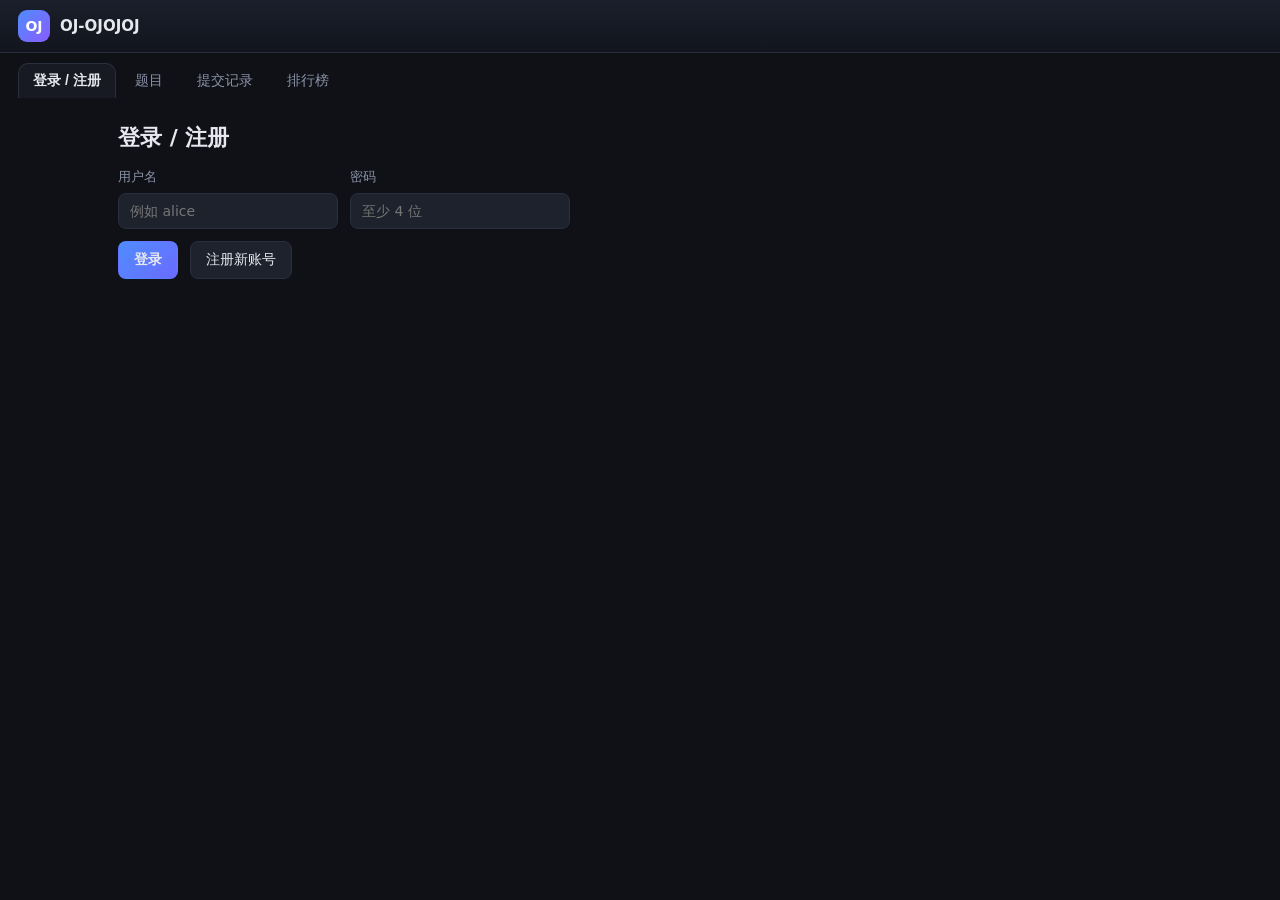
<file: index.html>
<!DOCTYPE html>
<html lang="zh-CN">
<head>
<meta charset="utf-8">
<meta name="viewport" content="width=device-width, initial-scale=1">
<title>OJ-OJOJOJ · 在线判题</title>
<link rel="stylesheet" href="assets/style.css?v=p293e1b7">
</head>
<body>

<header class="topbar">
  <div class="brand">
    <span class="logo">OJ</span>
    <span>OJ-OJOJOJ</span>
  </div>
  <div class="spacer"></div>
  <span id="session" class="session"></span>
</header>

<nav class="tabs">
  <button class="tab active" data-tab="login">登录 / 注册</button>
  <button class="tab" data-tab="problems">题目</button>
  <button class="tab" data-tab="mine">提交记录</button>
  <button class="tab" data-tab="rank">排行榜</button>
</nav>

<main class="wrap">

  <!-- ============================ 登录 / 注册 ============================ -->
  <section class="panel active" data-panel="login">
    <h1>登录 / 注册</h1>
    <div class="row">
      <label>用户名 <input id="login-user" autocomplete="username" placeholder="例如 alice"></label>
      <label>密码 <input id="login-pass" type="password" autocomplete="current-password" placeholder="至少 4 位"></label>
    </div>
    <div class="row">
      <button id="btn-login" class="primary">登录</button>
      <button id="btn-register">注册新账号</button>
    </div>
    <div id="auth-status" class="status-line hidden"><span class="dot"></span><span id="auth-status-text"></span></div>
    <div id="auth-progress" class="progress-bar hidden"></div>
  </section>

  <!-- ============================ 题目 ============================ -->
  <section class="panel" data-panel="problems">
    <div class="row between">
      <h1>题目</h1>
      <button id="btn-reload-problems">刷新</button>
    </div>
    <div id="problem-list" class="list"></div>
  </section>

  <!-- ============================ 做题（从题目列表进入，不占标签页） ============================ -->
  <section class="panel" data-panel="submit">
    <div class="row between">
      <button id="btn-back-problems" class="ghost">← 返回题目列表</button>
      <span id="p-meta" class="muted small"></span>
    </div>
    <h2><span id="p-pid" class="pid">—</span> <span id="p-title"></span></h2>
    <div id="p-statement" class="statement"></div>
    <div id="p-samples"></div>

    <div class="row between">
      <label>语言
        <select id="lang">
          <option value="cpp">C++17</option>
          <option value="c">C11</option>
          <option value="py">Python 3</option>
        </select>
      </label>
      <button id="btn-submit" class="primary">提交评测</button>
    </div>
    <textarea id="code" spellcheck="false" placeholder="在这里粘贴代码…"></textarea>

    <h3>评测结果</h3>
    <div id="watch-list" class="list"></div>
  </section>

  <!-- ============================ 提交记录 ============================ -->
  <section class="panel" data-panel="mine">
    <div class="row between">
      <h1>提交记录</h1>
      <button id="btn-reload-mine">刷新</button>
    </div>
    <div id="mine-list" class="list"></div>
  </section>

  <!-- ============================ 排行榜（ACM 赛制） ============================ -->
  <section class="panel" data-panel="rank">
    <div class="row between">
      <h1>排行榜 <span id="rank-mode" class="muted small"></span></h1>
      <button id="btn-reload-rank">刷新</button>
    </div>
    <div class="acm-wrap">
      <table class="table acm">
        <thead><tr id="rank-head"><th>#</th><th>用户</th><th>通过</th><th>罚时</th></tr></thead>
        <tbody id="rank-body"></tbody>
      </table>
    </div>
    <p class="muted small">ACM 赛制：先按通过题数排序，题数相同看罚时。
      罚时 = 每题首次 AC 距开赛的分钟数 + 20 分钟 × 该题首次 AC 前的失败次数；绿色数字为该题用时（分钟）。</p>
  </section>

</main>

<div id="toast" class="toast"></div>
<!-- 诊断日志：不在界面上显示，出问题时可在控制台执行 showLog() 查看 -->
<div id="log" class="logbox" hidden></div>

<script src="assets/config.js?v=p293e1b7"></script>
<script src="assets/crypto.js?v=p293e1b7"></script>
<script src="assets/tinywebdb.js?v=p293e1b7"></script>
<script src="assets/app.js?v=p293e1b7"></script>
<script>
  /* 排错用：控制台里敲 showLog() 就把隐藏的日志显示出来 */
  window.showLog = function () {
    var el = document.getElementById('log');
    if (el) { el.hidden = false; el.scrollIntoView(); }
  };
</script>
</body>
</html>
</file>
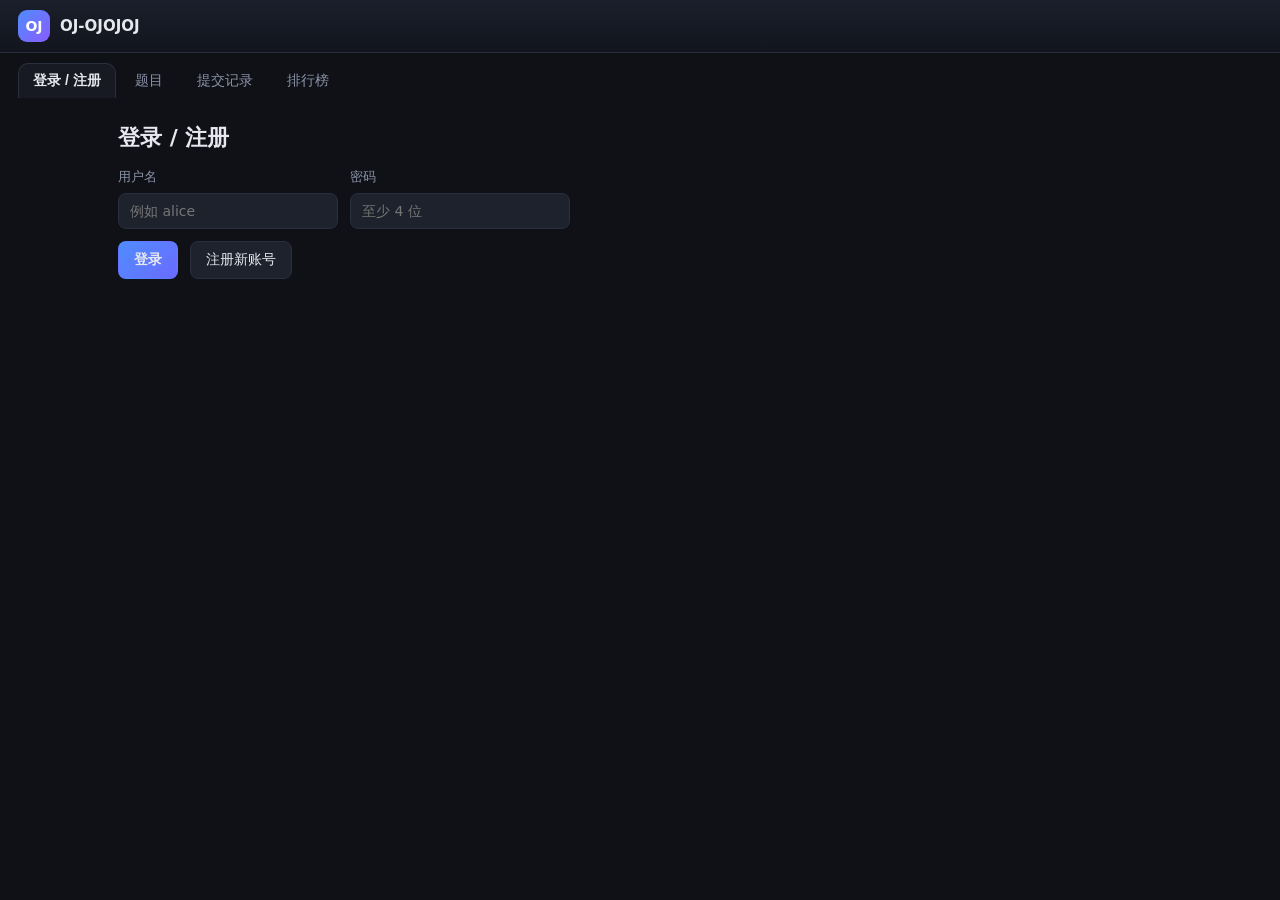
<file: frontend/index.html>
<!DOCTYPE html>
<html lang="zh-CN">
<head>
<meta charset="utf-8">
<meta name="viewport" content="width=device-width, initial-scale=1">
<title>OJ-OJOJOJ · 在线判题</title>
<link rel="stylesheet" href="assets/style.css?v=pa6bb251">
</head>
<body>

<header class="topbar">
  <div class="brand">
    <span class="logo">OJ</span>
    <span>OJ-OJOJOJ</span>
  </div>
  <div class="spacer"></div>
  <span id="session" class="session"></span>
</header>

<nav class="tabs">
  <button class="tab active" data-tab="login">登录 / 注册</button>
  <button class="tab" data-tab="problems">题目</button>
  <button class="tab" data-tab="mine">提交记录</button>
  <button class="tab" data-tab="rank">排行榜</button>
</nav>

<main class="wrap">

  <!-- ============================ 登录 / 注册 ============================ -->
  <section class="panel active" data-panel="login">
    <h1>登录 / 注册</h1>
    <div class="row">
      <label>用户名 <input id="login-user" autocomplete="username" placeholder="例如 alice"></label>
      <label>密码 <input id="login-pass" type="password" autocomplete="current-password" placeholder="至少 4 位"></label>
    </div>
    <div class="row">
      <button id="btn-login" class="primary">登录</button>
      <button id="btn-register">注册新账号</button>
    </div>
    <div id="auth-status" class="status-line hidden"><span class="dot"></span><span id="auth-status-text"></span></div>
    <div id="auth-progress" class="progress-bar hidden"></div>
  </section>

  <!-- ============================ 题目 ============================ -->
  <section class="panel" data-panel="problems">
    <div class="row between">
      <h1>题目</h1>
      <button id="btn-reload-problems">刷新</button>
    </div>
    <div id="problem-list" class="list"></div>
  </section>

  <!-- ============================ 做题（从题目列表进入，不占标签页） ============================ -->
  <section class="panel" data-panel="submit">
    <div class="row between">
      <button id="btn-back-problems" class="ghost">← 返回题目列表</button>
      <span id="p-meta" class="muted small"></span>
    </div>
    <h2><span id="p-pid" class="pid">—</span> <span id="p-title"></span></h2>
    <div id="p-statement" class="statement"></div>
    <div id="p-samples"></div>

    <div class="row between">
      <label>语言
        <select id="lang">
          <option value="cpp">C++17</option>
          <option value="c">C11</option>
          <option value="py">Python 3</option>
        </select>
      </label>
      <button id="btn-submit" class="primary">提交评测</button>
    </div>
    <textarea id="code" spellcheck="false" placeholder="在这里粘贴代码…"></textarea>

    <h3>评测结果</h3>
    <div id="watch-list" class="list"></div>
  </section>

  <!-- ============================ 提交记录 ============================ -->
  <section class="panel" data-panel="mine">
    <div class="row between">
      <h1>提交记录</h1>
      <button id="btn-reload-mine">刷新</button>
    </div>
    <div id="mine-list" class="list"></div>
  </section>

  <!-- ============================ 排行榜（ACM 赛制） ============================ -->
  <section class="panel" data-panel="rank">
    <div class="row between">
      <h1>排行榜 <span id="rank-mode" class="muted small"></span></h1>
      <button id="btn-reload-rank">刷新</button>
    </div>
    <div class="acm-wrap">
      <table class="table acm">
        <thead><tr id="rank-head"><th>#</th><th>用户</th><th>通过</th><th>罚时</th></tr></thead>
        <tbody id="rank-body"></tbody>
      </table>
    </div>
    <p class="muted small">ACM 赛制：先按通过题数排序，题数相同看罚时。
      罚时 = 每题首次 AC 距开赛的分钟数 + 20 分钟 × 该题首次 AC 前的失败次数；绿色数字为该题用时（分钟）。</p>
  </section>

</main>

<div id="toast" class="toast"></div>
<!-- 诊断日志：不在界面上显示，出问题时可在控制台执行 showLog() 查看 -->
<div id="log" class="logbox" hidden></div>

<script src="assets/config.js?v=pa6bb251"></script>
<script src="assets/crypto.js?v=pa6bb251"></script>
<script src="assets/tinywebdb.js?v=pa6bb251"></script>
<script src="assets/app.js?v=pa6bb251"></script>
<script>
  /* 排错用：控制台里敲 showLog() 就把隐藏的日志显示出来 */
  window.showLog = function () {
    var el = document.getElementById('log');
    if (el) { el.hidden = false; el.scrollIntoView(); }
  };
</script>
</body>
</html>
</file>
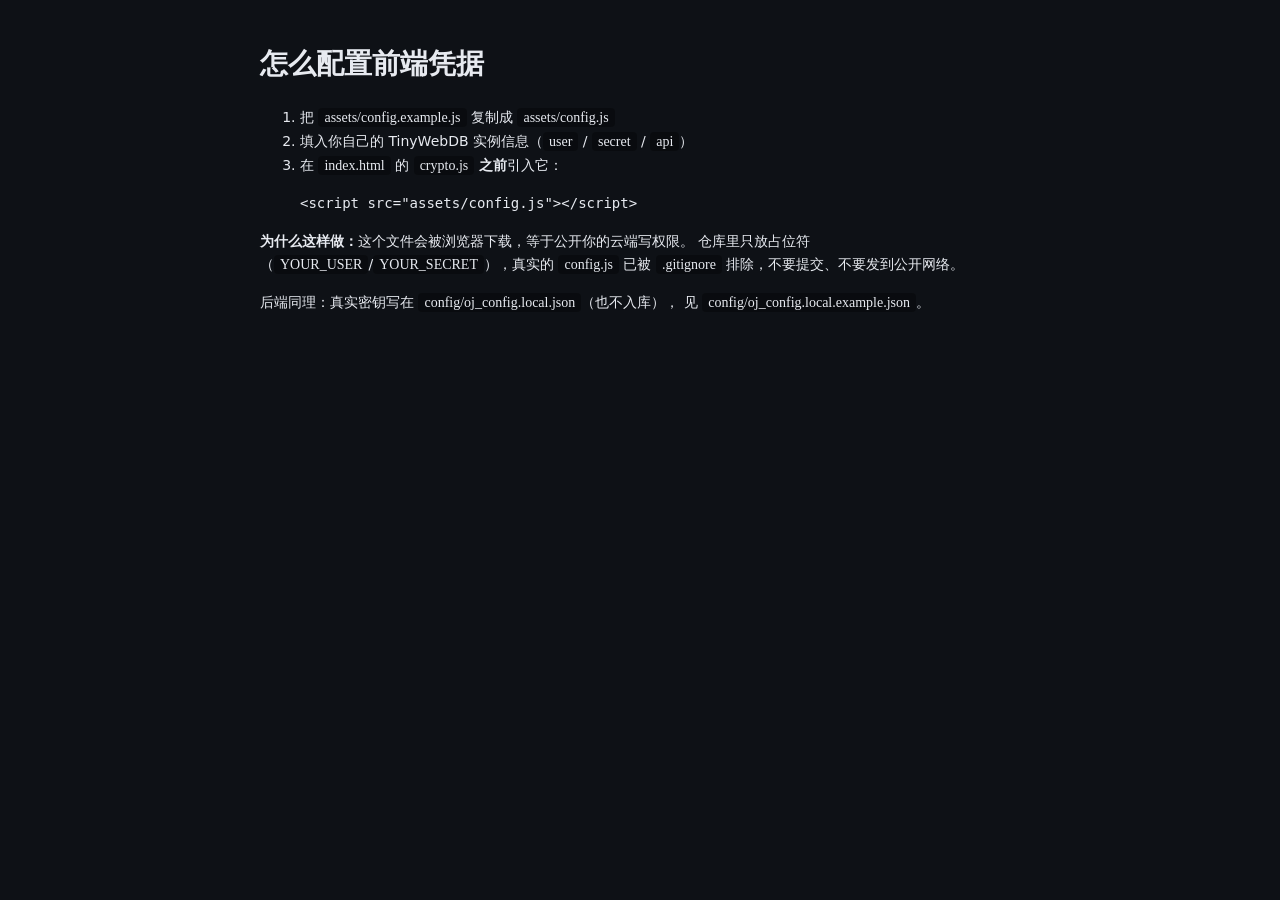
<file: assets/config.example.html>
<!DOCTYPE html>
<html lang="zh-CN">
<head>
<meta charset="utf-8">
<meta name="viewport" content="width=device-width, initial-scale=1">
<title>OJ 前端配置示例</title>
<style>body{background:#0e1116;color:#e7eaf0;font:14px/1.7 system-ui,"Microsoft YaHei";max-width:760px;margin:40px auto;padding:0 20px}code{background:#00000055;padding:2px 6px;border-radius:4px;font-family:ui-monospace,Consolas}</style>
</head>
<body>
<h1>怎么配置前端凭据</h1>
<ol>
  <li>把 <code>assets/config.example.js</code> 复制成 <code>assets/config.js</code></li>
  <li>填入你自己的 TinyWebDB 实例信息（<code>user</code> / <code>secret</code> / <code>api</code>）</li>
  <li>在 <code>index.html</code> 的 <code>crypto.js</code> <b>之前</b>引入它：
    <pre>&lt;script src="assets/config.js"&gt;&lt;/script&gt;</pre>
  </li>
</ol>
<p><b>为什么这样做：</b>这个文件会被浏览器下载，等于公开你的云端写权限。
仓库里只放占位符（<code>YOUR_USER</code>/<code>YOUR_SECRET</code>），真实的 <code>config.js</code>
已被 <code>.gitignore</code> 排除，不要提交、不要发到公开网络。</p>
<p>后端同理：真实密钥写在 <code>config/oj_config.local.json</code>（也不入库），
见 <code>config/oj_config.local.example.json</code>。</p>
</body>
</html>
</file>
<file: assets/style.css>
/* ============================================================================
 *  Oj-OJOJOJ 前端样式（纯 CSS，无框架）
 * ==========================================================================*/
:root {
  --bg: #0f1117;
  --panel: #171a23;
  --panel2: #1e222d;
  --line: #2a2f3d;
  --fg: #e6e8ee;
  --muted: #8b93a7;
  --accent: #4f8cff;
  --ok: #35c98a;
  --bad: #ff5c7a;
  --warn: #f5b942;
  --mono: ui-monospace, SFMono-Regular, Menlo, Consolas, "Liberation Mono", monospace;
}

* { box-sizing: border-box; }

body {
  margin: 0;
  background: var(--bg);
  color: var(--fg);
  font: 15px/1.6 system-ui, -apple-system, "Segoe UI", "Microsoft YaHei", sans-serif;
}

code { font-family: var(--mono); background: #00000055; padding: 1px 5px; border-radius: 4px; font-size: .92em; }

/* ------------------------------------------------------------- 顶栏 */
.topbar {
  display: flex; align-items: center; gap: 10px; flex-wrap: wrap;
  padding: 10px 18px; background: linear-gradient(180deg, #1a1f2b, #12151d);
  border-bottom: 1px solid var(--line); position: sticky; top: 0; z-index: 20;
}
.brand { display: flex; align-items: center; gap: 10px; font-weight: 700; }
.logo {
  display: inline-grid; place-items: center; width: 32px; height: 32px; border-radius: 9px;
  background: linear-gradient(135deg, #4f8cff, #8a5cff); color: #fff; font-weight: 800; font-size: 14px;
}
.spacer { flex: 1; }
.session { display: flex; align-items: center; gap: 8px; }
.pill {
  padding: 3px 10px; border-radius: 999px; font-size: 12px;
  background: var(--panel2); border: 1px solid var(--line); color: var(--muted);
}
.pill.ok { color: var(--ok); border-color: #35c98a55; }
.pill.bad { color: var(--bad); border-color: #ff5c7a55; }

/* ------------------------------------------------------------- 标签页 */
.tabs { display: flex; gap: 4px; padding: 10px 18px 0; flex-wrap: wrap; }
.tab {
  background: transparent; border: 1px solid transparent; border-bottom: none;
  color: var(--muted); padding: 8px 14px; border-radius: 10px 10px 0 0; cursor: pointer; font-size: 14px;
}
.tab:hover { color: var(--fg); background: #ffffff08; }
.tab.active { color: var(--fg); background: var(--panel); border-color: var(--line); font-weight: 600; }

/* ------------------------------------------------------------- 主区 */
.wrap { max-width: 1080px; margin: 0 auto; padding: 22px 18px 80px; }
.panel { display: none; }
.panel.active { display: block; }
h1 { font-size: 22px; margin: 0 0 12px; }
h2 { font-size: 18px; margin: 0; }
h3 { font-size: 15px; margin: 20px 0 8px; }
.muted { color: var(--muted); }
.small { font-size: 12.5px; }
.ok { color: var(--ok); }
.bad { color: var(--bad); }
.ac { color: var(--ok); }

.row { display: flex; gap: 12px; align-items: flex-end; flex-wrap: wrap; margin: 12px 0; }
.row.between { justify-content: space-between; align-items: center; }
label { display: flex; flex-direction: column; gap: 5px; font-size: 13px; color: var(--muted); }
input, select, textarea {
  background: var(--panel2); color: var(--fg); border: 1px solid var(--line);
  border-radius: 8px; padding: 9px 11px; font-size: 14px; font-family: inherit;
}
input { min-width: 220px; }
button {
  background: var(--panel2); color: var(--fg); border: 1px solid var(--line);
  border-radius: 8px; padding: 9px 15px; font-size: 14px; cursor: pointer;
}
button:hover { border-color: var(--accent); }
button.primary { background: linear-gradient(135deg, #4f8cff, #6b6bff); border-color: transparent; font-weight: 600; }
button.ghost { background: transparent; padding: 4px 10px; font-size: 12.5px; }

/* ------------------------------------------------------------- 卡片 */
.list { display: flex; flex-direction: column; gap: 10px; }
.card {
  background: var(--panel); border: 1px solid var(--line); border-radius: 12px; padding: 12px 14px;
}
.problem, .sub, .watch { cursor: pointer; transition: border-color .15s, transform .15s; }
.problem:hover, .sub:hover { border-color: var(--accent); transform: translateY(-1px); }
.prow { display: flex; align-items: center; gap: 10px; flex-wrap: wrap; }
.pid { font-family: var(--mono); color: var(--accent); font-weight: 600; }
.ptitle { font-weight: 600; }
.badge {
  font-size: 12px; padding: 2px 9px; border-radius: 999px;
  background: #ffffff10; border: 1px solid var(--line); color: var(--muted);
}
.badge.ac { color: var(--ok); border-color: #35c98a55; }
.badge.warn { color: var(--warn); border-color: #f5b94255; }

.statement { white-space: pre-wrap; background: var(--panel); border: 1px solid var(--line);
  border-radius: 12px; padding: 14px; margin: 10px 0; }
.sample pre { background: #0c0e14; border: 1px solid var(--line); border-radius: 10px;
  padding: 10px; overflow: auto; font-family: var(--mono); font-size: 13px; }

textarea#code {
  width: 100%; min-height: 320px; font-family: var(--mono); font-size: 13.5px;
  line-height: 1.55; tab-size: 4; white-space: pre; overflow: auto;
}

/* ------------------------------------------------------------- 结果 */
.verdict { font-size: 26px; font-weight: 800; margin: 8px 0 2px; }
table.cases, table.table { width: 100%; border-collapse: collapse; margin-top: 8px; font-size: 13.5px; }
table.cases th, table.table th { text-align: left; color: var(--muted); font-weight: 600;
  border-bottom: 1px solid var(--line); padding: 6px 8px; }
table.cases td, table.table td { border-bottom: 1px solid #ffffff0a; padding: 6px 8px; }
details { margin-top: 8px; }
details pre { background: #0c0e14; border: 1px solid var(--line); border-radius: 8px;
  padding: 10px; overflow: auto; font-size: 12.5px; }
table.cases details.stderr summary { color: var(--bad); cursor: pointer; font-size: 12px; }
table.cases details.stderr pre { max-height: 180px; white-space: pre-wrap; color: #ffb3c1; }
details.src { border: 1px solid var(--line); border-radius: 10px; padding: 8px 10px; background: #0d1016; }
details.src > summary { cursor: pointer; color: var(--accent); font-size: 13px; }
details.src > summary button { float: right; margin-top: -2px; }
pre.code { max-height: 340px; overflow: auto; background: #080a0e; border: 1px solid var(--line);
  border-radius: 8px; padding: 10px; font-family: var(--mono); font-size: 12.5px; white-space: pre; }

/* ------------------------------------------------------------- 其它 */
.steps { padding-left: 22px; }
.steps li { margin: 7px 0; }
.logbox {
  height: 220px; overflow: auto; background: #0c0e14; border: 1px solid var(--line);
  border-radius: 10px; padding: 10px; font-family: var(--mono); font-size: 12.5px;
}
.log-line { white-space: pre-wrap; }
.log-line.ok { color: var(--ok); }
.log-line.err { color: var(--bad); }
.log-line.warn { color: var(--warn); }
.log-line.info { color: var(--muted); }

.toast {
  position: fixed; left: 50%; bottom: 28px; transform: translate(-50%, 20px);
  background: var(--panel2); border: 1px solid var(--line); color: var(--fg);
  padding: 11px 18px; border-radius: 10px; opacity: 0; pointer-events: none;
  transition: opacity .2s, transform .2s; z-index: 50; max-width: 90vw;
}
.toast.show { opacity: 1; transform: translate(-50%, 0); }
.toast.ok { border-color: #35c98a88; }
.toast.bad { border-color: #ff5c7a88; }

/* ---------------- 操作反馈：按钮转圈 + 进度行 ---------------- */
.btn-busy {
  position: relative;
  padding-left: 28px !important;
  opacity: .8;
  cursor: progress;
}
.btn-busy::before {
  content: '';
  position: absolute;
  left: 10px;
  top: 50%;
  width: 11px;
  height: 11px;
  margin-top: -6px;
  border: 2px solid currentColor;
  border-right-color: transparent;
  border-radius: 50%;
  animation: oj-spin .7s linear infinite;
}
@keyframes oj-spin { to { transform: rotate(360deg); } }

.status-line {
  display: flex;
  align-items: center;
  gap: 8px;
  margin-top: 12px;
  min-height: 20px;
  font-size: 13px;
  color: var(--muted);
}
.status-line.hidden { display: none; }
.status-line .dot {
  width: 8px;
  height: 8px;
  flex: 0 0 8px;
  border-radius: 50%;
  background: var(--accent);
  animation: oj-pulse 1s ease-in-out infinite;
}
.status-line.ok { color: var(--ok); }
.status-line.ok .dot { background: var(--ok); animation: none; }
.status-line.bad { color: var(--bad); }
.status-line.bad .dot { background: var(--bad); animation: none; }
.status-line.warn { color: var(--warn); }
.status-line.warn .dot { background: var(--warn); }
@keyframes oj-pulse { 0%,100% { opacity: 1; } 50% { opacity: .25; } }

.progress-bar {
  position: relative;
  height: 3px;
  margin-top: 10px;
  border-radius: 2px;
  background: var(--line);
  overflow: hidden;
}
.progress-bar.hidden { display: none; }
.progress-bar::after {
  content: '';
  position: absolute;
  left: -40%;
  width: 40%;
  height: 100%;
  background: var(--accent);
  border-radius: 2px;
  animation: oj-slide 1.2s ease-in-out infinite;
}
@keyframes oj-slide { 0% { left: -40%; } 100% { left: 100%; } }

/* ---------------- ACM 赛制排行榜 ---------------- */
.acm-wrap { overflow-x: auto; }
table.table.acm { width: auto; min-width: 100%; }
table.table.acm th, table.table.acm td { padding: 6px 10px; text-align: center; white-space: nowrap; }
table.table.acm th:nth-child(2), table.table.acm td:nth-child(2) { text-align: left; }
table.table.acm td.pcol { min-width: 56px; font-variant-numeric: tabular-nums; }
table.table.acm td.pcol.ac { color: var(--ok); background: #35c98a14; font-weight: 600; }
table.table.acm td.pcol.ac .fails { color: var(--warn); font-weight: 400; font-size: 11px; margin-left: 3px; }
table.table.acm td.pcol.try { color: var(--bad); background: #ff5c7a0f; }
table.table.acm td.pcol.empty { color: var(--line); }
table.table.acm thead th.pcol { font-family: var(--mono); font-size: 12px; }
table.table.acm tbody tr:hover { background: var(--panel2); }

pre.codebox {
  background: var(--panel2);
  border: 1px solid var(--line);
  border-radius: 6px;
  padding: 10px;
  max-height: 280px;
  overflow: auto;
  font-family: var(--mono);
  font-size: 12px;
  white-space: pre;
  margin: 6px 0 0;
}
.badge.bad { color: var(--bad); border-color: #ff5c7a55; }

@media (max-width: 680px) {
  input { min-width: 0; width: 100%; }
  .row { align-items: stretch; }
  .row > * { flex: 1 1 100%; }
}
</file>
<file: frontend/assets/style.css>
/* ============================================================================
 *  Oj-OJOJOJ 前端样式（纯 CSS，无框架）
 * ==========================================================================*/
:root {
  --bg: #0f1117;
  --panel: #171a23;
  --panel2: #1e222d;
  --line: #2a2f3d;
  --fg: #e6e8ee;
  --muted: #8b93a7;
  --accent: #4f8cff;
  --ok: #35c98a;
  --bad: #ff5c7a;
  --warn: #f5b942;
  --mono: ui-monospace, SFMono-Regular, Menlo, Consolas, "Liberation Mono", monospace;
}

* { box-sizing: border-box; }

body {
  margin: 0;
  background: var(--bg);
  color: var(--fg);
  font: 15px/1.6 system-ui, -apple-system, "Segoe UI", "Microsoft YaHei", sans-serif;
}

code { font-family: var(--mono); background: #00000055; padding: 1px 5px; border-radius: 4px; font-size: .92em; }

/* ------------------------------------------------------------- 顶栏 */
.topbar {
  display: flex; align-items: center; gap: 10px; flex-wrap: wrap;
  padding: 10px 18px; background: linear-gradient(180deg, #1a1f2b, #12151d);
  border-bottom: 1px solid var(--line); position: sticky; top: 0; z-index: 20;
}
.brand { display: flex; align-items: center; gap: 10px; font-weight: 700; }
.logo {
  display: inline-grid; place-items: center; width: 32px; height: 32px; border-radius: 9px;
  background: linear-gradient(135deg, #4f8cff, #8a5cff); color: #fff; font-weight: 800; font-size: 14px;
}
.spacer { flex: 1; }
.session { display: flex; align-items: center; gap: 8px; }
.pill {
  padding: 3px 10px; border-radius: 999px; font-size: 12px;
  background: var(--panel2); border: 1px solid var(--line); color: var(--muted);
}
.pill.ok { color: var(--ok); border-color: #35c98a55; }
.pill.bad { color: var(--bad); border-color: #ff5c7a55; }

/* ------------------------------------------------------------- 标签页 */
.tabs { display: flex; gap: 4px; padding: 10px 18px 0; flex-wrap: wrap; }
.tab {
  background: transparent; border: 1px solid transparent; border-bottom: none;
  color: var(--muted); padding: 8px 14px; border-radius: 10px 10px 0 0; cursor: pointer; font-size: 14px;
}
.tab:hover { color: var(--fg); background: #ffffff08; }
.tab.active { color: var(--fg); background: var(--panel); border-color: var(--line); font-weight: 600; }

/* ------------------------------------------------------------- 主区 */
.wrap { max-width: 1080px; margin: 0 auto; padding: 22px 18px 80px; }
.panel { display: none; }
.panel.active { display: block; }
h1 { font-size: 22px; margin: 0 0 12px; }
h2 { font-size: 18px; margin: 0; }
h3 { font-size: 15px; margin: 20px 0 8px; }
.muted { color: var(--muted); }
.small { font-size: 12.5px; }
.ok { color: var(--ok); }
.bad { color: var(--bad); }
.ac { color: var(--ok); }

.row { display: flex; gap: 12px; align-items: flex-end; flex-wrap: wrap; margin: 12px 0; }
.row.between { justify-content: space-between; align-items: center; }
label { display: flex; flex-direction: column; gap: 5px; font-size: 13px; color: var(--muted); }
input, select, textarea {
  background: var(--panel2); color: var(--fg); border: 1px solid var(--line);
  border-radius: 8px; padding: 9px 11px; font-size: 14px; font-family: inherit;
}
input { min-width: 220px; }
button {
  background: var(--panel2); color: var(--fg); border: 1px solid var(--line);
  border-radius: 8px; padding: 9px 15px; font-size: 14px; cursor: pointer;
}
button:hover { border-color: var(--accent); }
button.primary { background: linear-gradient(135deg, #4f8cff, #6b6bff); border-color: transparent; font-weight: 600; }
button.ghost { background: transparent; padding: 4px 10px; font-size: 12.5px; }

/* ------------------------------------------------------------- 卡片 */
.list { display: flex; flex-direction: column; gap: 10px; }
.card {
  background: var(--panel); border: 1px solid var(--line); border-radius: 12px; padding: 12px 14px;
}
.problem, .sub, .watch { cursor: pointer; transition: border-color .15s, transform .15s; }
.problem:hover, .sub:hover { border-color: var(--accent); transform: translateY(-1px); }
.prow { display: flex; align-items: center; gap: 10px; flex-wrap: wrap; }
.pid { font-family: var(--mono); color: var(--accent); font-weight: 600; }
.ptitle { font-weight: 600; }
.badge {
  font-size: 12px; padding: 2px 9px; border-radius: 999px;
  background: #ffffff10; border: 1px solid var(--line); color: var(--muted);
}
.badge.ac { color: var(--ok); border-color: #35c98a55; }
.badge.warn { color: var(--warn); border-color: #f5b94255; }

.statement { white-space: pre-wrap; background: var(--panel); border: 1px solid var(--line);
  border-radius: 12px; padding: 14px; margin: 10px 0; }
.sample pre { background: #0c0e14; border: 1px solid var(--line); border-radius: 10px;
  padding: 10px; overflow: auto; font-family: var(--mono); font-size: 13px; }

textarea#code {
  width: 100%; min-height: 320px; font-family: var(--mono); font-size: 13.5px;
  line-height: 1.55; tab-size: 4; white-space: pre; overflow: auto;
}

/* ------------------------------------------------------------- 结果 */
.verdict { font-size: 26px; font-weight: 800; margin: 8px 0 2px; }
table.cases, table.table { width: 100%; border-collapse: collapse; margin-top: 8px; font-size: 13.5px; }
table.cases th, table.table th { text-align: left; color: var(--muted); font-weight: 600;
  border-bottom: 1px solid var(--line); padding: 6px 8px; }
table.cases td, table.table td { border-bottom: 1px solid #ffffff0a; padding: 6px 8px; }
details { margin-top: 8px; }
details pre { background: #0c0e14; border: 1px solid var(--line); border-radius: 8px;
  padding: 10px; overflow: auto; font-size: 12.5px; }
table.cases details.stderr summary { color: var(--bad); cursor: pointer; font-size: 12px; }
table.cases details.stderr pre { max-height: 180px; white-space: pre-wrap; color: #ffb3c1; }
details.src { border: 1px solid var(--line); border-radius: 10px; padding: 8px 10px; background: #0d1016; }
details.src > summary { cursor: pointer; color: var(--accent); font-size: 13px; }
details.src > summary button { float: right; margin-top: -2px; }
pre.code { max-height: 340px; overflow: auto; background: #080a0e; border: 1px solid var(--line);
  border-radius: 8px; padding: 10px; font-family: var(--mono); font-size: 12.5px; white-space: pre; }

/* ------------------------------------------------------------- 其它 */
.steps { padding-left: 22px; }
.steps li { margin: 7px 0; }
.logbox {
  height: 220px; overflow: auto; background: #0c0e14; border: 1px solid var(--line);
  border-radius: 10px; padding: 10px; font-family: var(--mono); font-size: 12.5px;
}
.log-line { white-space: pre-wrap; }
.log-line.ok { color: var(--ok); }
.log-line.err { color: var(--bad); }
.log-line.warn { color: var(--warn); }
.log-line.info { color: var(--muted); }

.toast {
  position: fixed; left: 50%; bottom: 28px; transform: translate(-50%, 20px);
  background: var(--panel2); border: 1px solid var(--line); color: var(--fg);
  padding: 11px 18px; border-radius: 10px; opacity: 0; pointer-events: none;
  transition: opacity .2s, transform .2s; z-index: 50; max-width: 90vw;
}
.toast.show { opacity: 1; transform: translate(-50%, 0); }
.toast.ok { border-color: #35c98a88; }
.toast.bad { border-color: #ff5c7a88; }

/* ---------------- 操作反馈：按钮转圈 + 进度行 ---------------- */
.btn-busy {
  position: relative;
  padding-left: 28px !important;
  opacity: .8;
  cursor: progress;
}
.btn-busy::before {
  content: '';
  position: absolute;
  left: 10px;
  top: 50%;
  width: 11px;
  height: 11px;
  margin-top: -6px;
  border: 2px solid currentColor;
  border-right-color: transparent;
  border-radius: 50%;
  animation: oj-spin .7s linear infinite;
}
@keyframes oj-spin { to { transform: rotate(360deg); } }

.status-line {
  display: flex;
  align-items: center;
  gap: 8px;
  margin-top: 12px;
  min-height: 20px;
  font-size: 13px;
  color: var(--muted);
}
.status-line.hidden { display: none; }
.status-line .dot {
  width: 8px;
  height: 8px;
  flex: 0 0 8px;
  border-radius: 50%;
  background: var(--accent);
  animation: oj-pulse 1s ease-in-out infinite;
}
.status-line.ok { color: var(--ok); }
.status-line.ok .dot { background: var(--ok); animation: none; }
.status-line.bad { color: var(--bad); }
.status-line.bad .dot { background: var(--bad); animation: none; }
.status-line.warn { color: var(--warn); }
.status-line.warn .dot { background: var(--warn); }
@keyframes oj-pulse { 0%,100% { opacity: 1; } 50% { opacity: .25; } }

.progress-bar {
  position: relative;
  height: 3px;
  margin-top: 10px;
  border-radius: 2px;
  background: var(--line);
  overflow: hidden;
}
.progress-bar.hidden { display: none; }
.progress-bar::after {
  content: '';
  position: absolute;
  left: -40%;
  width: 40%;
  height: 100%;
  background: var(--accent);
  border-radius: 2px;
  animation: oj-slide 1.2s ease-in-out infinite;
}
@keyframes oj-slide { 0% { left: -40%; } 100% { left: 100%; } }

/* ---------------- ACM 赛制排行榜 ---------------- */
.acm-wrap { overflow-x: auto; }
table.table.acm { width: auto; min-width: 100%; }
table.table.acm th, table.table.acm td { padding: 6px 10px; text-align: center; white-space: nowrap; }
table.table.acm th:nth-child(2), table.table.acm td:nth-child(2) { text-align: left; }
table.table.acm td.pcol { min-width: 56px; font-variant-numeric: tabular-nums; }
table.table.acm td.pcol.ac { color: var(--ok); background: #35c98a14; font-weight: 600; }
table.table.acm td.pcol.ac .fails { color: var(--warn); font-weight: 400; font-size: 11px; margin-left: 3px; }
table.table.acm td.pcol.try { color: var(--bad); background: #ff5c7a0f; }
table.table.acm td.pcol.empty { color: var(--line); }
table.table.acm thead th.pcol { font-family: var(--mono); font-size: 12px; }
table.table.acm tbody tr:hover { background: var(--panel2); }

pre.codebox {
  background: var(--panel2);
  border: 1px solid var(--line);
  border-radius: 6px;
  padding: 10px;
  max-height: 280px;
  overflow: auto;
  font-family: var(--mono);
  font-size: 12px;
  white-space: pre;
  margin: 6px 0 0;
}
.badge.bad { color: var(--bad); border-color: #ff5c7a55; }

@media (max-width: 680px) {
  input { min-width: 0; width: 100%; }
  .row { align-items: stretch; }
  .row > * { flex: 1 1 100%; }
}
</file>
